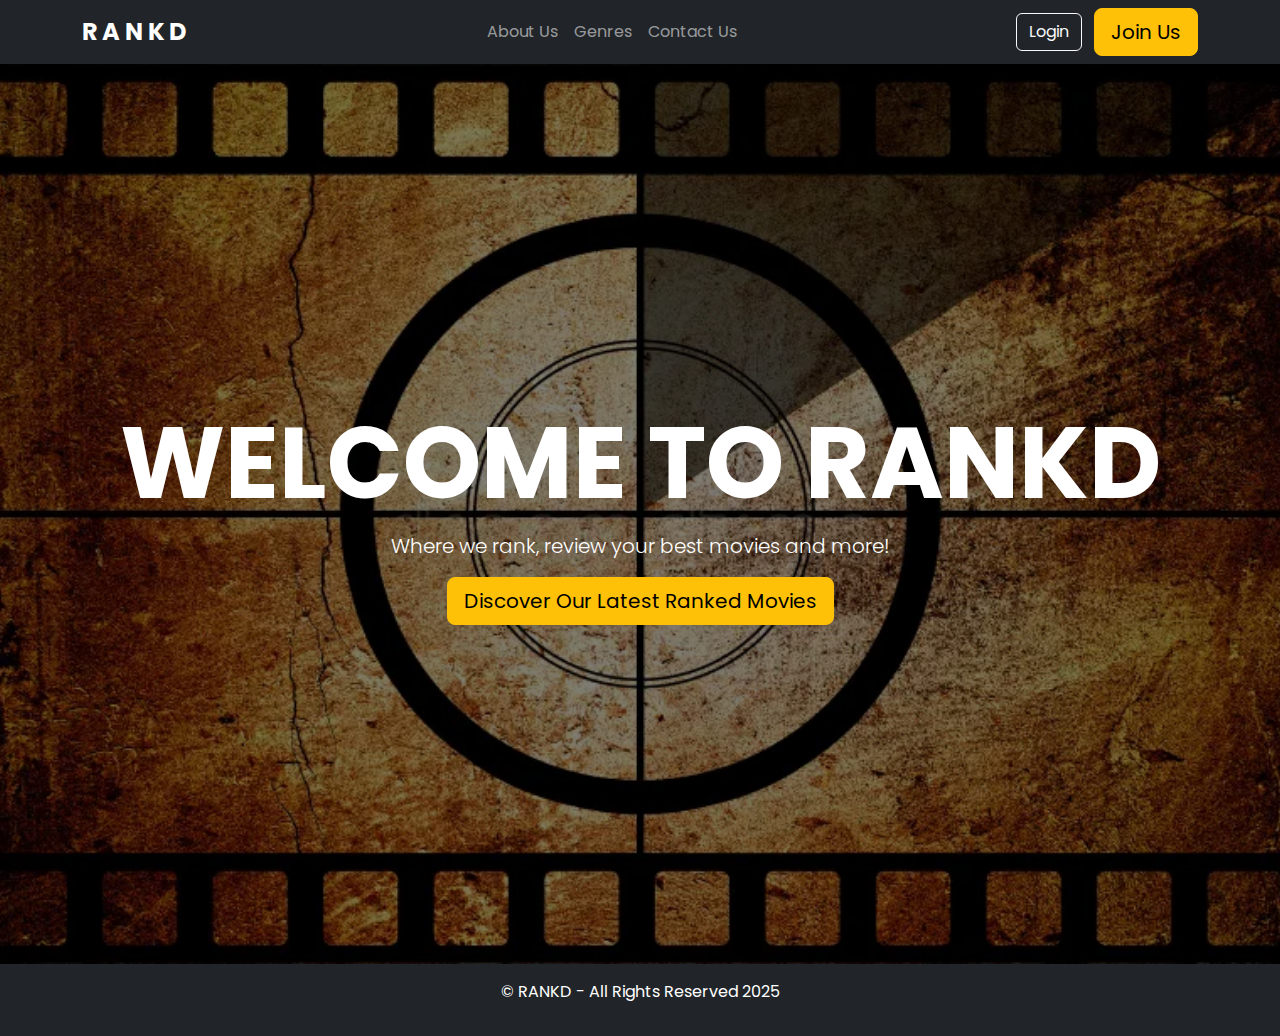
<file: index.html>
<!DOCTYPE html>
<html lang="fr">
<head>
    <meta charset="UTF-8">
    <meta name="viewport" content="width=device-width, initial-scale=1.0">
    <title>RANKD - Home</title>
    <!-- Intégration de Bootstrap -->
    <link href="https://cdn.jsdelivr.net/npm/bootstrap@5.1.1/dist/css/bootstrap.min.css" rel="stylesheet">
    <link rel="stylesheet" href="home.css">
</head>
<body>

<!-- Navbar Sticky -->
<nav class="navbar navbar-expand-lg navbar-dark bg-dark sticky-top">
    <div class="container">
        <a class="navbar-brand brand-font" href="index.html">RANKD</a>
        <button class="navbar-toggler" type="button" data-bs-toggle="collapse" data-bs-target="#navbarNav">
            <span class="navbar-toggler-icon"></span>
        </button>
        <div class="collapse navbar-collapse justify-content-center" id="navbarNav">
            <ul class="navbar-nav">
                <li class="nav-item"><a class="nav-link" href="aboutus.html">About Us</a></li>
                <li class="nav-item"><a class="nav-link" href="genres.html">Genres</a></li>
                <li class="nav-item"><a class="nav-link" href="Contactus.html">Contact Us</a></li>
            </ul>
        </div>
        <div>
            <a class="btn btn-outline-light me-2" href="login.html">Login</a>
            <a class="btn btn-warning btn-lg" href="signup.html">Join Us</a>
        </div>
    </div>
</nav>

<!-- Section Hero -->
<header class="hero">
    <div class="container text-center text-white">
        <h1 class="animated-title">WELCOME TO RANKD</h1>
        <p class="lead">Where we rank, review your best movies and more!</p>
        <a href="genres.html" class="btn btn-warning btn-lg">Discover Our Latest Ranked Movies</a>
    </div>
</header>

<!-- Footer -->
<footer class="text-center text-white bg-dark py-3">
    <p>© RANKD - All Rights Reserved 2025</p>
</footer>

<!-- Bootstrap JS -->
<script src="https://cdn.jsdelivr.net/npm/bootstrap@5.1.1/dist/js/bootstrap.bundle.min.js"></script>
</body>
</html>
</file>
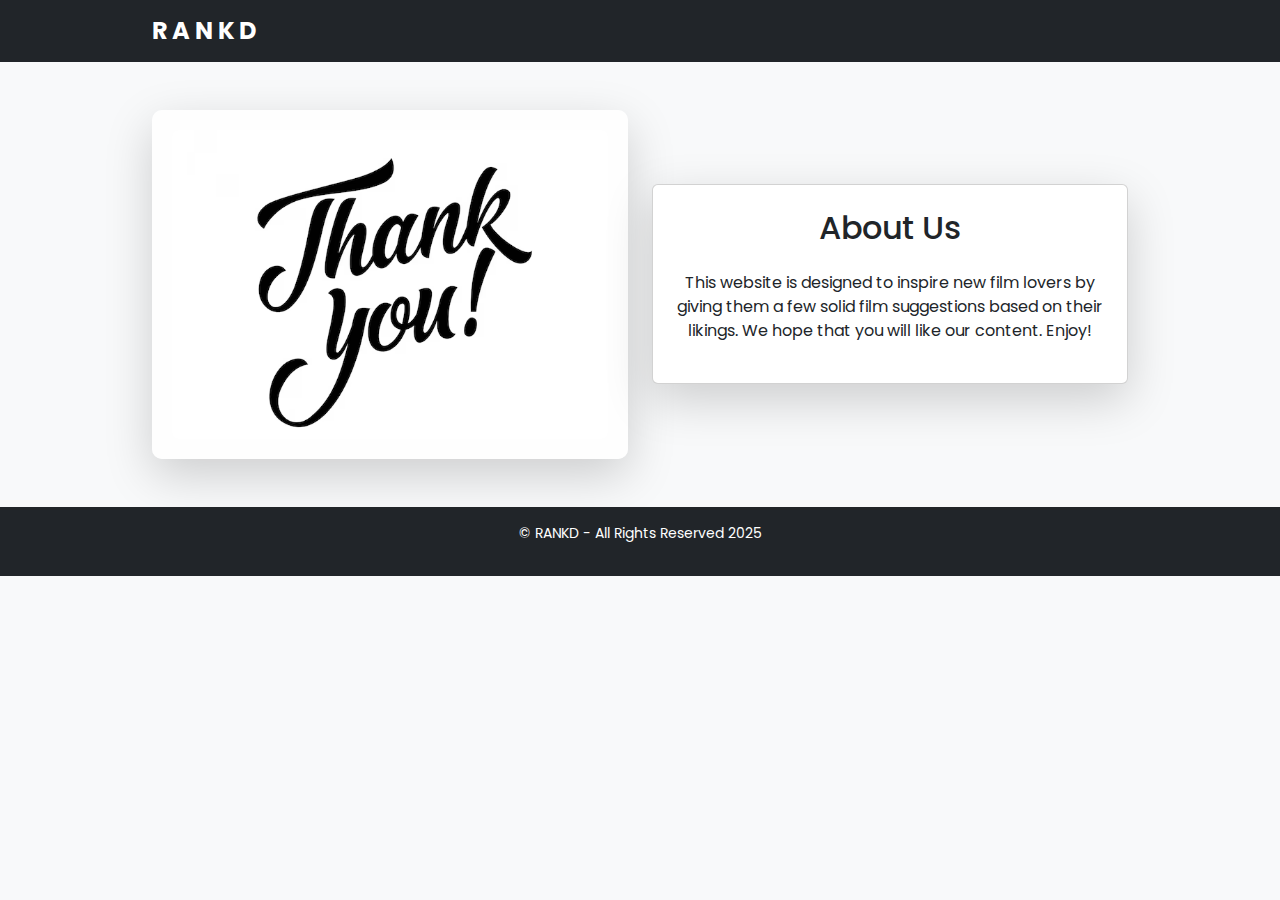
<file: aboutus.html>
<!DOCTYPE html>
<html lang="fr">
<head>
    <meta charset="UTF-8">
    <meta name="viewport" content="width=device-width, initial-scale=1.0">
    <title>About Us - RANKD</title>
    <!-- Bootstrap CSS -->
    <link href="https://cdn.jsdelivr.net/npm/bootstrap@5.1.1/dist/css/bootstrap.min.css" rel="stylesheet">
    <link rel="stylesheet" href="aboutus.css">
</head>
<body>

<!-- Navbar -->
<nav class="navbar navbar-expand-lg navbar-dark bg-dark sticky-top">
    <div class="container">
        <a class="navbar-brand brand-font" href="home.html">RANKD</a>
        <button class="navbar-toggler" type="button" data-bs-toggle="collapse" data-bs-target="#navbarNav">
            <span class="navbar-toggler-icon"></span>
        </button>
    </div>
</nav>

<!-- Section About Us -->
<div class="container mt-5">
    <div class="row justify-content-center align-items-center">
        <!-- Box pour l'image -->
        <div class="col-md-6">
            <div class="image-box shadow-lg">
                <img src="thankyou.avif" alt="About Us Image" class="img-fluid rounded">
            </div>
        </div>
        
        <!-- Box pour le texte -->
        <div class="col-md-6">
            <div class="card shadow-lg p-4">
                <h2 class="text-center mb-4">About Us</h2>
                <p class="text-center">
                    This website is designed to inspire new film lovers by giving them a few solid film suggestions based on their likings.  
                    We hope that you will like our content. Enjoy!
                </p>
            </div>
        </div>
    </div>
</div>

<!-- Footer -->
<footer class="text-center text-white bg-dark py-3 mt-5">
    <p>© RANKD - All Rights Reserved 2025</p>
</footer>

<!-- Bootstrap JS -->
<script src="https://cdn.jsdelivr.net/npm/bootstrap@5.1.1/dist/js/bootstrap.bundle.min.js"></script>
</body>
</html>
</file>
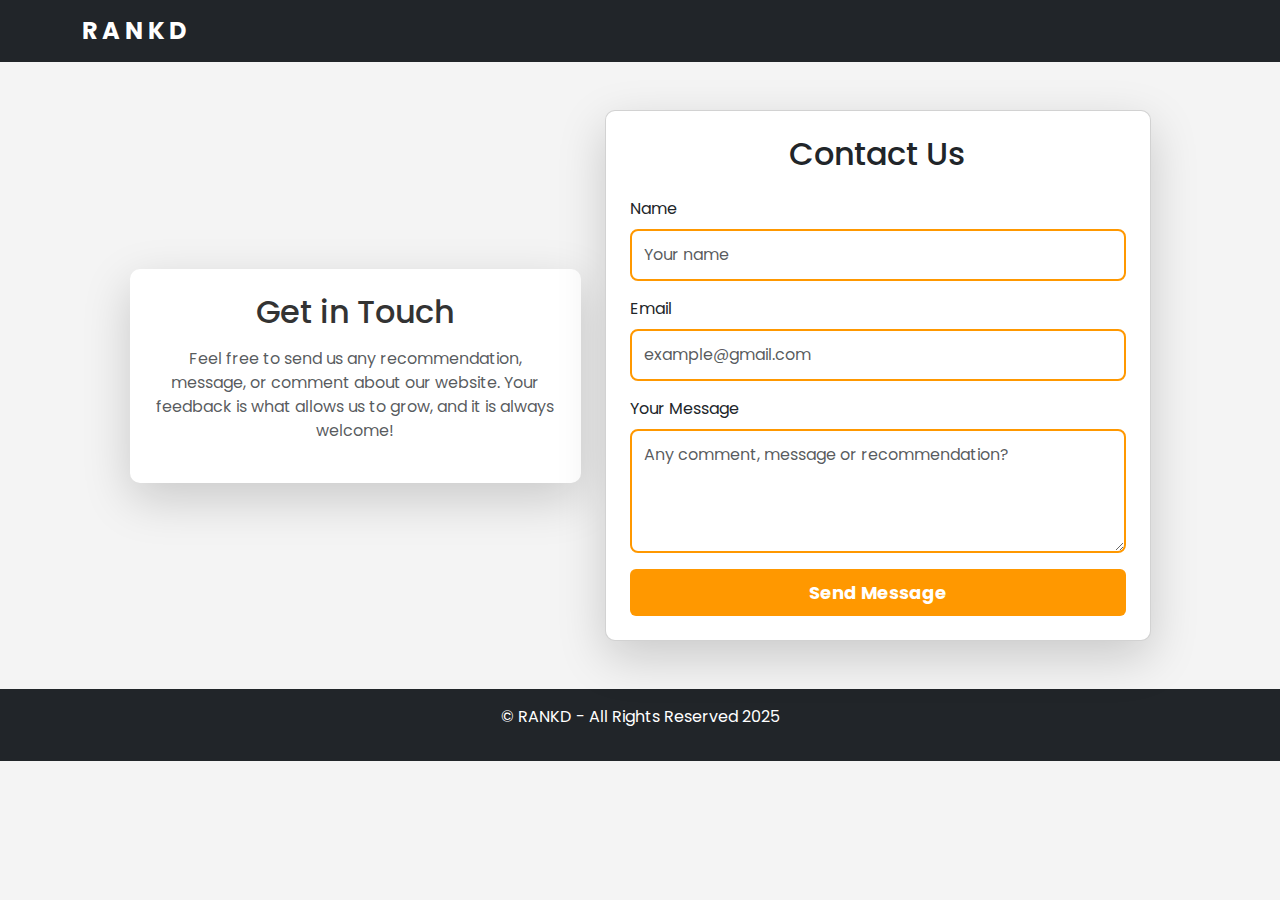
<file: Contactus.html>
<!DOCTYPE html>
<html lang="fr">
<head>
    <meta charset="UTF-8">
    <meta name="viewport" content="width=device-width, initial-scale=1.0">
    <title>Contact Us - RANKD</title>
    <!-- Bootstrap CSS -->
    <link href="https://cdn.jsdelivr.net/npm/bootstrap@5.1.1/dist/css/bootstrap.min.css" rel="stylesheet">
    <link rel="stylesheet" href="Contactus.css">
</head>
<body>

<!-- Navbar -->
<nav class="navbar navbar-expand-lg navbar-dark bg-dark sticky-top">
    <div class="container">
        <a class="navbar-brand brand-font" href="home.html">RANKD</a>
        <button class="navbar-toggler" type="button" data-bs-toggle="collapse" data-bs-target="#navbarNav">
            <span class="navbar-toggler-icon"></span>
        </button>
    </div>
</nav>

<!-- Section Contact -->
<div class="container mt-5">
    <div class="row justify-content-center align-items-center">
        
        <!-- Section Texte à Gauche -->
        <div class="col-md-5">
            <div class="info-box shadow-lg p-4">
                <h2 class="text-center mb-3">Get in Touch</h2>
                <p class="text-muted text-center">
                    Feel free to send us any recommendation, message, or comment about our website. 
                    Your feedback is what allows us to grow, and it is always welcome!
                </p>
            </div>
        </div>

        <!-- Formulaire à Droite -->
        <div class="col-md-6">
            <div class="card shadow-lg p-4">
                <h2 class="text-center mb-4">Contact Us</h2>
                <form>
                    <!-- Nom -->
                    <div class="mb-3">
                        <label for="name" class="form-label">Name</label>
                        <input type="text" class="form-control" id="name" placeholder="Your name" required>
                    </div>

                    <!-- Email -->
                    <div class="mb-3">
                        <label for="email" class="form-label">Email</label>
                        <input type="email" class="form-control" id="email" placeholder="example@gmail.com" required>
                    </div>

                    <!-- Message -->
                    <div class="mb-3">
                        <label for="message" class="form-label">Your Message</label>
                        <textarea class="form-control" id="message" rows="4" placeholder="Any comment, message or recommendation?" required></textarea>
                    </div>

                    <!-- Bouton d'envoi -->
                    <div class="d-grid">
                        <button type="submit" class="btn btn-primary">Send Message</button>
                    </div>
                </form>
            </div>
        </div>

    </div>
</div>

<!-- Footer -->
<footer class="text-center text-white bg-dark py-3 mt-5">
    <p>© RANKD - All Rights Reserved 2025</p>
</footer>

<!-- Bootstrap JS -->
<script src="https://cdn.jsdelivr.net/npm/bootstrap@5.1.1/dist/js/bootstrap.bundle.min.js"></script>
</body>
</html>
</file>
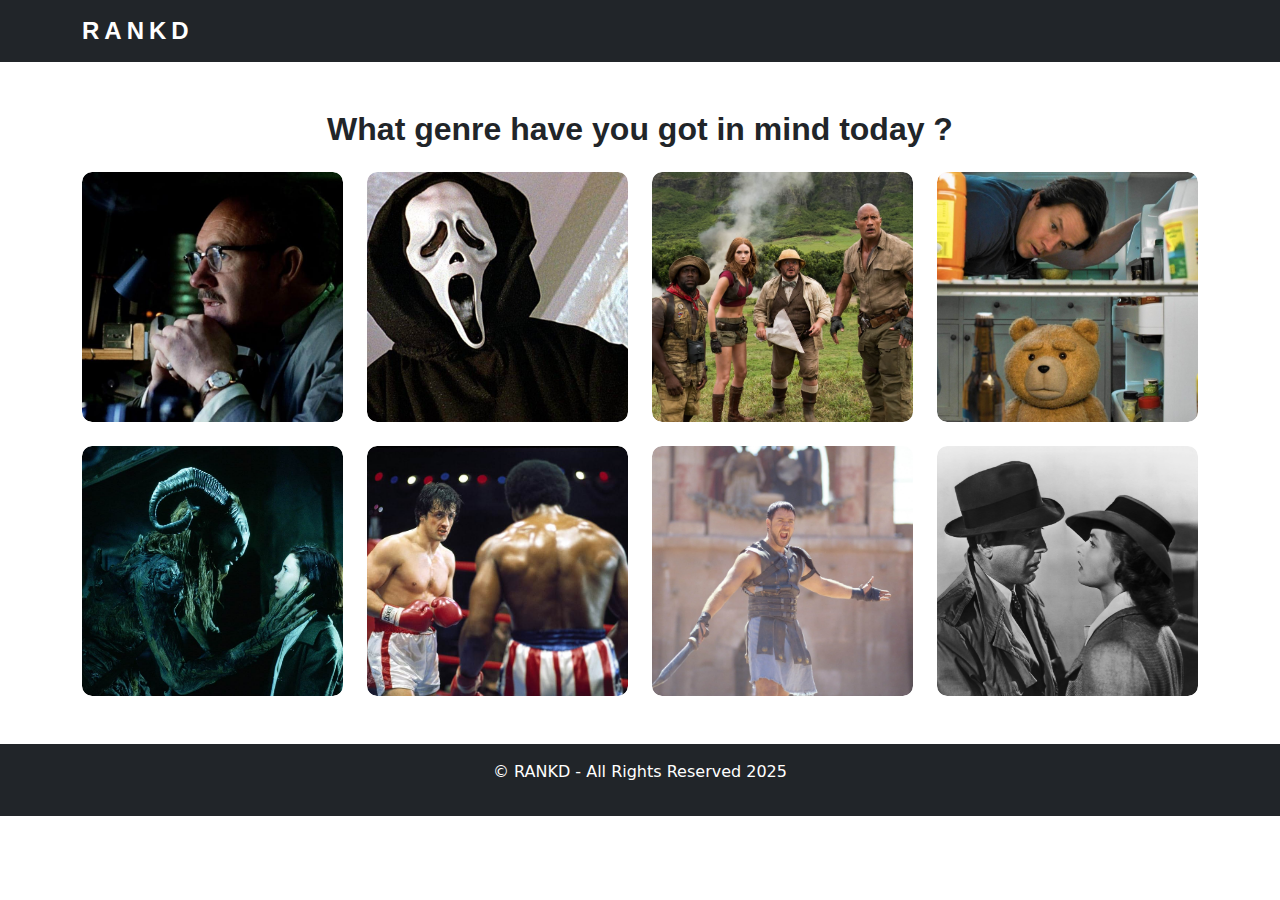
<file: genres.html>
<!DOCTYPE html>
<html lang="fr">
<head>
    <meta charset="UTF-8">
    <meta name="viewport" content="width=device-width, initial-scale=1.0">
    <title>Genres - RANKD</title>
    <!-- Intégration de Bootstrap -->
    <link href="https://cdn.jsdelivr.net/npm/bootstrap@5.1.1/dist/css/bootstrap.min.css" rel="stylesheet">
    <link rel="stylesheet" href="genres.css">
</head>
<body>

<!-- Navbar Sticky -->
<nav class="navbar navbar-expand-lg navbar-dark bg-dark sticky-top">
    <div class="container">
        <a class="navbar-brand brand-font" href="home.html">RANKD</a>
        <button class="navbar-toggler" type="button" data-bs-toggle="collapse" data-bs-target="#navbarNav">
            <span class="navbar-toggler-icon"></span>
        </button>
    </div>
</nav>

<!-- Section Genres -->
<div class="container my-5">
    <h2 class="text-center mb-4">What genre have you got in mind today ?</h2>
    <div class="row g-4">
        <!-- Box 1 - Mystery -->
        <div class="col-md-3">
            <a href="MYSTERY.html" class="genre-link">
                <div class="genre-box">
                    <img src="Mystery.jpg" alt="Mystery" class="img-fluid">
                    <div class="overlay">
                        <h3>Mystery</h3>
                    </div>
                </div>
            </a>
        </div>
        <!-- Box 2 - Horror -->
        <div class="col-md-3">
            <a href="HORROR.html" class="genre-link">
                <div class="genre-box">
                    <img src="horror.jpg" alt="Horror" class="img-fluid">
                    <div class="overlay">
                        <h3>Horror</h3>
                    </div>
                </div>
            </a>
        </div>
        <!-- Box 3 - Drama -->
        <div class="col-md-3">
            <a href="ADVENTURE.html" class="genre-link">
                <div class="genre-box">
                    <img src="Adventure.jpg" alt="Adventure" class="img-fluid">
                    <div class="overlay">
                        <h3>Adventure</h3>
                    </div>
                </div>
            </a>
        </div>
        <!-- Box 4 - Comedy -->
        <div class="col-md-3">
            <a href="COMEDY.html" class="genre-link">
                <div class="genre-box">
                    <img src="Comedy.jpg" alt="Comedy" class="img-fluid">
                    <div class="overlay">
                        <h3>Comedy</h3>
                    </div>
                </div>
            </a>
        </div>
        <!-- Box 5 - Fantasy -->
        <div class="col-md-3">
            <a href="FANTASY.html" class="genre-link">
                <div class="genre-box">
                    <img src="Fantasy.jpg" alt="Fantasy" class="img-fluid">
                    <div class="overlay">
                        <h3>Fantasy</h3>
                    </div>
                </div>
            </a>
        </div>
        <!-- Box 6 - Sports -->
        <div class="col-md-3">
            <a href="SPORTS.html" class="genre-link">
                <div class="genre-box">
                    <img src="Sports.jpg" alt="Sports" class="img-fluid">
                    <div class="overlay">
                        <h3>Sports</h3>
                    </div>
                </div>
            </a>
        </div>
        <!-- Box 7 - Adventure -->
        <div class="col-md-3">
            <a href="ACTION.html" class="genre-link">
                <div class="genre-box">
                    <img src="action.jpg" alt="action" class="img-fluid">
                    <div class="overlay">
                        <h3>Action</h3>
                    </div>
                </div>
            </a>
        </div>
        <!-- Box 8 - Romance -->
        <div class="col-md-3">
            <a href="ROMANCE.html" class="genre-link">
                <div class="genre-box">
                    <img src="Romance.jpg" alt="Romance" class="img-fluid">
                    <div class="overlay">
                        <h3>Romance</h3>
                    </div>
                </div>
            </a>
        </div>
    </div>
</div>

<!-- Footer -->
<footer class="text-center text-white bg-dark py-3 mt-5">
    <p>© RANKD - All Rights Reserved 2025</p>
</footer>
</file>
<file: home.css>
/* Importation d'une belle police */
@import url('https://fonts.googleapis.com/css2?family=Poppins:wght@300;400;700&display=swap');

body {
    font-family: 'Poppins', sans-serif;
    background-color: #121212;
    color: white;
}

/* Style du menu */
.navbar-brand {
    font-size: 24px;
    font-weight: bold;
    letter-spacing: 5px;
}

/* Section Hero */
.hero {
    background: url('vintage\ movie.webp') center/cover no-repeat;
    height: 100vh;
    display: flex;
    align-items: center;
    justify-content: center;
    text-align: center;
    position: relative;
}

.hero::before {
    content: "";
    position: absolute;
    top: 0;
    left: 0;
    width: 100%;
    height: 100%;
    background: rgba(0, 0, 0, 0.5);
}

.hero .container {
    position: relative;
    z-index: 2;
}

/* Animation du texte */
.animated-title {
    font-size: 100px;
    font-weight: 700;
    text-transform: uppercase;
    animation: fadeInDown 2s ease-in-out;
}

/* Animation keyframes */
@keyframes fadeInDown {
    from {
        opacity: 0;
        transform: translateY(-50px);
    }
    to {
        opacity: 1;
        transform: translateY(0);
    }
}
</file>
<file: aboutus.css>
/* Importer la police utilisée dans Contact Us et Navbar */
@import url('https://fonts.googleapis.com/css2?family=Poppins:wght@300;400;600&display=swap');

/* ======= Style Global ======= */
html, body {
    height: 100%;
    margin: 0;
    padding: 0;
    font-family: 'Poppins', sans-serif;
    background: #f8f9fa;
    display: flex;
    flex-direction: column;
}

/* ======= Navbar ======= */
.navbar-brand {
    font-size: 24px;
    font-weight: bold;
    letter-spacing: 5px;
    animation: none !important;  /* Supprime toute animation */
    transition: none !important;
    opacity: 1 !important;
    transform: none !important;
}

/* ======= Conteneur Principal ======= */
.main-content {
    flex: 1;
    display: flex;
    justify-content: center;
    align-items: center;
    padding: 50px 20px;
}

/* ======= Box principale (Image + Texte) ======= */
.container {
    display: flex;
    max-width: 1000px;
    width: 100%;
    gap: 30px;
    animation: fadeIn 1s ease-in-out;
}

/* ======= Animation d'apparition ======= */
@keyframes fadeIn {
    from {
        opacity: 0;
        transform: translateY(20px);
    }
    to {
        opacity: 1;
        transform: translateY(0);
    }
}

/* ======= Image Box ======= */
.image-box {
    flex: 1;
    display: flex;
    justify-content: center;
    align-items: center;
    padding: 20px;
    background: rgba(255, 255, 255, 0.8);
    border-radius: 10px;
    overflow: hidden;
    transition: transform 0.4s ease-in-out, box-shadow 0.4s ease-in-out;
}

/* Effet au survol de l'image */
.image-box:hover {
    transform: scale(1.05);
    box-shadow: 0px 15px 25px rgba(0, 0, 0, 0.2);
}

/* Style de l'image */
.image-box img {
    width: 100%;
    height: auto;
    border-radius: 10px;
    transition: transform 0.4s ease-in-out;
}

/* Effet zoom de l’image au survol */
.image-box:hover img {
    transform: scale(1.1);
}

/* ======= Box de Texte (About Us) ======= */
.text-box {
    flex: 1;
    display: flex;
    flex-direction: column;
    justify-content: center;
    align-items: center;
    background: rgba(255, 255, 255, 0.9);
    border-radius: 10px;
    padding: 30px;
    text-align: center;
    transition: transform 0.3s ease-in-out, box-shadow 0.3s ease-in-out;
}

/* Effet au survol */
.text-box:hover {
    transform: translateY(-5px);
    box-shadow: 0px 10px 15px rgba(0, 0, 0, 0.1);
}

/* Titre About Us */
.text-box h2 {
    font-weight: 600;
    color: #333;
    margin-bottom: 15px;
}

/* Texte du paragraphe */
.text-box p {
    font-size: 16px;
    color: #555;
    line-height: 1.6;
}

/* ======= Footer ======= */
footer {
    font-size: 14px;
    text-align: center;
    padding: 10px;
    background-color: #212529;
    color: white;
    margin-top: auto;
}

/* Assurer que la page occupe toute la hauteur */
html, body {
    height: 100%;
    margin: 0;
    padding: 0;
    font-family: 'Poppins', sans-serif;
    background: #f8f9fa;
    display: flex;
    flex-direction: column;
}

/* Contenu principal qui prend toute la hauteur restante */
.main-content {
    flex: 1;
    display: flex;
    justify-content: center;
    align-items: center;
    padding: 50px 20px;
}

.container {
    display: flex;
    max-width: 1000px;
    width: 100%;
    gap: 30px;
    animation: fadeIn 1s ease-in-out;
}

footer {
    font-size: 14px;
    text-align: center;
    padding: 10px;
    background-color: #212529;
    color: white;
    position: relative;
    bottom: 0;
    width: 100%;
    margin-top: auto; /* Garde le footer en bas si peu de contenu */
}
</file>
<file: Contactus.css>
/* Importation de la police */
@import url('https://fonts.googleapis.com/css2?family=Poppins:wght@300;400;700&display=swap');

/* Style du logo */
.brand-font {
    font-family: 'Poppins', sans-serif;
    font-size: 24px;
    font-weight: bold;
    letter-spacing: 5px;
    text-transform: uppercase;
}

body {
    font-family: 'Poppins', sans-serif;
    background-color: #f4f4f4;
    color: #333;
}

/* Style de la section texte */
.info-box {
    background: white;
    border-radius: 10px;
    text-align: center;
    animation: fadeInLeft 1s ease-in-out;
}

/* Style du formulaire */
.card {
    border-radius: 10px;
    background: white;
    animation: fadeInRight 1s ease-in-out;
}

/* Style du bouton */
.btn-primary {
    background-color: #ff9800;
    border: none;
    font-size: 18px;
    padding: 10px;
    font-weight: bold;
    transition: 0.3s ease-in-out;
}

.btn-primary:hover {
    background-color: #e68900;
}

/* Effet sur les inputs */
.form-control {
    border-radius: 8px;
    padding: 12px;
    font-size: 16px;
    border: 2px solid #ff9800;
    transition: all 0.3s ease-in-out;
}

.form-control:focus {
    border-color: #ff9800;
    box-shadow: 0px 0px 10px rgba(255, 152, 0, 0.8);
}

/* Animation d'apparition */
@keyframes fadeInLeft {
    from {
        opacity: 0;
        transform: translateX(-50px);
    }
    to {
        opacity: 1;
        transform: translateX(0);
    }
}

@keyframes fadeInRight {
    from {
        opacity: 0;
        transform: translateX(50px);
    }
    to {
        opacity: 1;
        transform: translateX(0);
    }
}
</file>
<file: genres.css>
/* Style du logo */
.brand-font {
    font-family:'Poppins', sans-serif;
    font-size: 24px;
    font-weight: bold;
    letter-spacing: 5px;
    text-transform: uppercase;
}

/* Supprime le soulignement et applique le clic sur toute la box */
.genre-link {
    text-decoration: none;
    display: block;
    transition: transform 0.3s ease-in-out;
}

/* Effet de zoom au survol */
.genre-link:hover {
    transform: scale(1.05);
}


/* Animation d’apparition des boxes */
@keyframes fadeInUp {
    from {
        opacity: -1;
        transform: translateY(50px);
    }
    to {
        opacity: 1;
        transform: translateY(0);
    }
}

/* Style général des sections */
h2 {
    font-family:'Poppins', sans-serif;
    font-size: 32px;
    font-weight: bold;
    animation: fadeInUp 1s ease-in-out;
}

/* Effet de survol avec scaling et glow */
.genre-box {
    position: relative;
    border-radius: 10px;
    overflow: hidden;
    cursor: pointer;
    transition: transform 0.4s ease-in-out, box-shadow 0.4s ease-in-out;
    animation: fadeInUp 1s ease-in-out;
}

/* Image des genres */
.genre-box img {
    width: 100%;
    height: 250px;
    object-fit: cover;
    border-radius: 10px;
    transition: transform 0.3s ease-in-out;
}

/* Effet d'apparition progressif */
.genre-box:nth-child(1) { animation-delay: 0.2s; }
.genre-box:nth-child(2) { animation-delay: 0.4s; }
.genre-box:nth-child(3) { animation-delay: 0.6s; }
.genre-box:nth-child(4) { animation-delay: 0.8s; }
.genre-box:nth-child(5) { animation-delay: 1s; }
.genre-box:nth-child(6) { animation-delay: 1.2s; }
.genre-box:nth-child(7) { animation-delay: 1.4s; }
.genre-box:nth-child(8) { animation-delay: 1.6s; }

/* Overlay sombre avec transition */
.overlay {
    position: absolute;
    top: 0;
    left: 0;
    width: 100%;
    height: 100%;
    background: rgba(0, 0, 0, 0.6);
    display: flex;
    align-items: center;
    justify-content: center;
    opacity: 0;
    transition: opacity 0.4s ease-in-out, transform 0.4s ease-in-out;
    transform: scale(1.2);
}

/* Texte du genre */
.overlay h3 {
    color: white;
    font-size: 24px;
    font-weight: bold;
    text-transform: uppercase;
    transform: translateY(20px);
    opacity: 0;
    transition: opacity 0.3s ease-in-out, transform 0.3s ease-in-out;
}

/* Effet au survol */
.genre-box:hover {
    transform: scale(1.08);
    box-shadow: 0px 10px 20px rgba(255, 152, 0, 0.6);
}

.genre-box:hover img {
    transform: scale(1.1);
}

.genre-box:hover .overlay {
    opacity: 1;
    transform: scale(1);
}

.genre-box:hover .overlay h3 {
    opacity: 1;
    transform: translateY(0);
}
</file>
